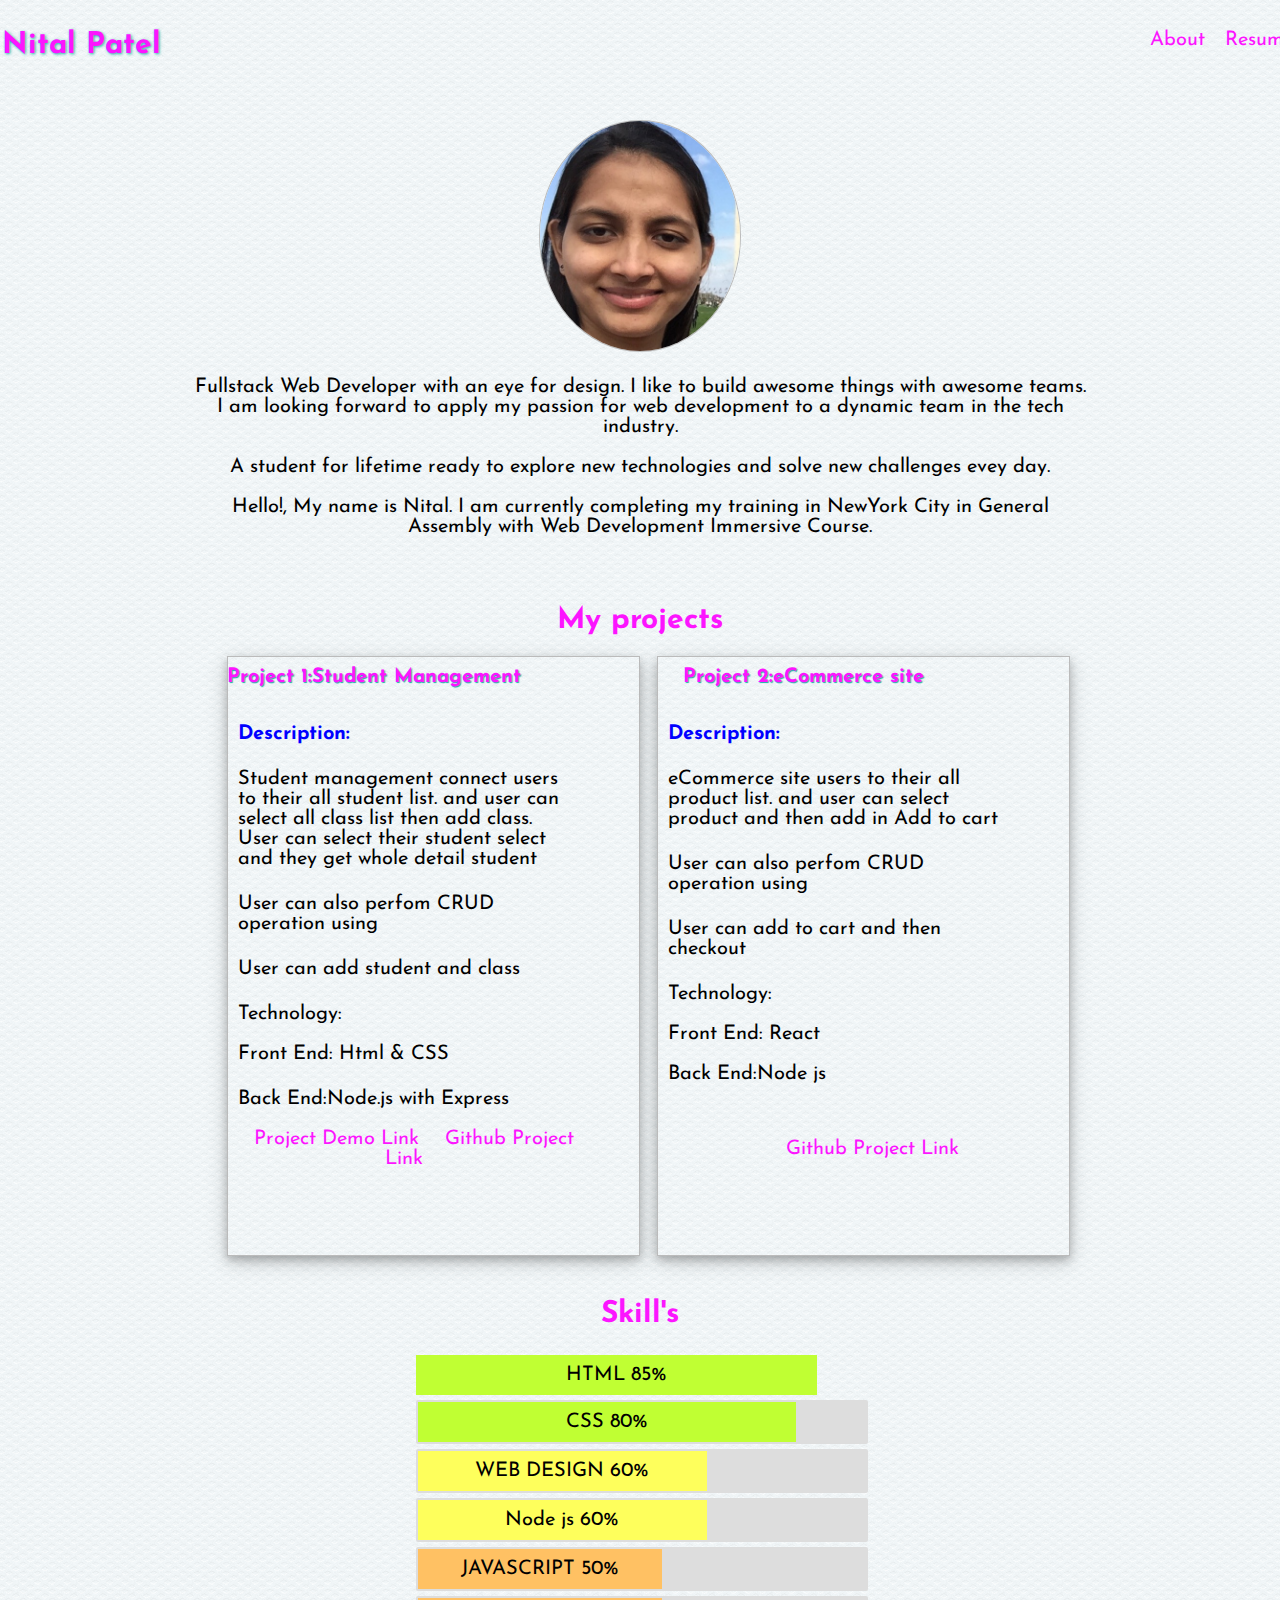
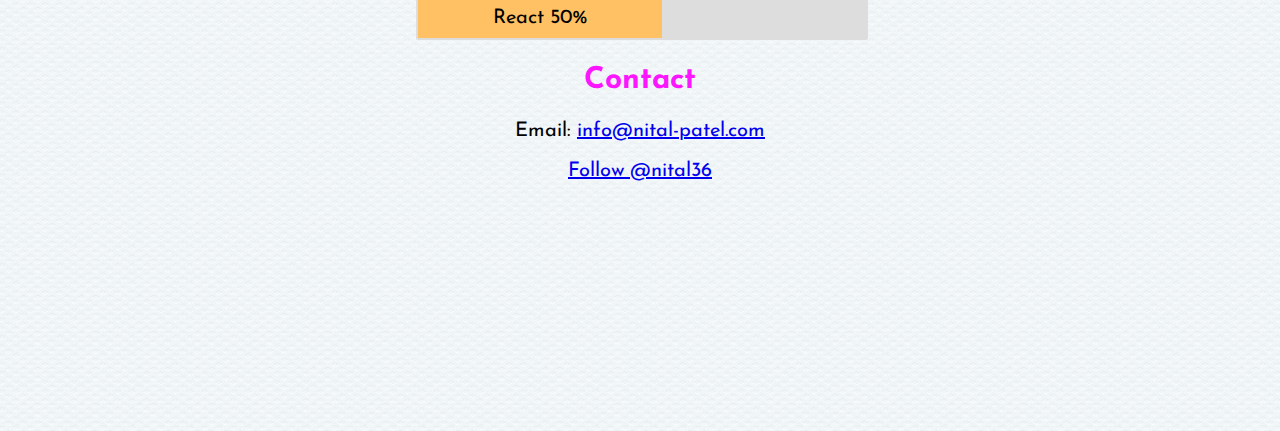
<file: index.html>
<!DOCTYPE html>
<html xmlns="http://www.w3.org/1999/html">
<head>
    <meta charset="UTF-8">
    <title>Nital Patel</title>
    <link href="https://fonts.googleapis.com/css?family=Josefin+Sans" rel="stylesheet">
    <link type="text/css" rel="stylesheet" href="profile.css">
</head>

<body>
<header>
    <div class="first_header">
        <h1>Nital Patel</h1>
    </div>
    <div class="links">
        <ul>
            <li><a href="#general-info">About</a></li>
            <li><a href="https://drive.google.com/open?id=0BzFxFz3txD_SZ0pZc2pQOFJxdW8">Resume</a></li>
            <li><a href="#project_section">Project</a></li>
            <li><a href="#bar-grey">Skills</a></li>
            <li><a href="#contact">Contact</a></li>

        </ul>
    </div>
</header>
<section class="main">
    <div class="pic"><img alt="Nital Patel" src="images/profile-pic.jpeg"/></div>
</section>
<div class="content">
    <section id="general-info">
        <p>Fullstack Web Developer with an eye for design. I like to build awesome things with awesome teams. I am looking forward to apply my passion for web development to a dynamic team in the tech industry.</p>
        <p>A student for lifetime ready to explore new technologies and solve new challenges evey day.</p>
        <p>Hello!, My name is Nital. I am currently completing my training in NewYork City
            in General Assembly with Web Development Immersive Course.</p>
    </section>
    <section id="project_section">
        <h1>My projects</h1>
        <div class="project">
            <h2>Project 1:Student Management
            </h2>
            <div class="p1">
                <h3>Description:</h3>
                <p>Student management connect users to their all student list. and user can select all class list then add class. User can select their student select and they get whole detail student</p>
                <p>User can also perfom CRUD operation using</p>
                <p>User can add student and class</p>
                <div class="tech">
                    <p>Technology:<br />
                        <br />Front End: Html & CSS</p>
                    <p>Back End:Node.js with Express</p>
                </div>
                <div class="link">
                    <a href="https://student-mgmnt.herokuapp.com/">Project Demo Link</a>
                    <a href="https://github.com/nital-patel/student-management">Github Project Link</a>
                </div>
            </div>
        </div>

        <div class="project">
            <h2>Project 2:eCommerce site</h2>
            <div class="p1">
                <h3>Description:</h3>
                <p>eCommerce site users to their all product list. and user can select product and then add in Add to cart</p>
                <p>User can also perfom CRUD operation using</p>
                <p>User can add to cart and then checkout</p>
                <p>Technology:<br />
                    <br />Front End: React<br/>
                <br />Back End:Node js</p>
            </div>
            <div class="link2">
                <a href="https://git.generalassemb.ly/nital-patel/final-project">Github Project Link</a>
            </div>
        </div>

    </section>

    <section class="skills">
        <h2>Skill's</h2>
        <div id="bar-grey">
            <div style="width: 85%" class="skill green">HTML 85%</div>
        </div>
        <div class="bar-grey">
            <div style="width: 80%" class="skill green">CSS 80%</div>
        </div>
        <div  class="bar-grey">
            <div style="width: 60%" class="skill yellow">WEB DESIGN 60%</div>
        </div>
        <div class="bar-grey">
            <div style="width: 60%" class="skill yellow">Node js 60%</div>
        </div>
        <div  class="bar-grey">
            <div style="width: 50%" class="skill orange">JAVASCRIPT 50%</div>
        </div>
        <div class="bar-grey">
            <div style="width: 50%" class="skill orange">React 50%</div>
        </div>

    </section>

    <section class="contact">
        <h2>Contact</h2>
        <div id="contact">
            <span>Email: <a href="mailto:patelnital36@gmail.com">info@nital-patel.com</a></span>
            <br/>
            <br/>
        </div>
        <a class="twitter-follow-button"
           href="https://twitter.com/nital36"
           data-size="large" data-show-count="false">
            Follow @nital36</a>
        <iframe src="https://www.google.com/maps/embed?pb=!1m18!1m12!1m3!1d387142.8404060216!2d-74.2581970980132!3d40.705831585697865!2m3!1f0!2f0!3f0!3m2!1i1024!2i768!4f13.1!3m3!1m2!1s0x89c24fa5d33f083b%3A0xc80b8f06e177fe62!2sNew+York%2C+NY!5e0!3m2!1sen!2sus!4v1499541136057" height="225" frameborder="0" style="border:0; width: 100%; margin-top: 20px"  allowfullscreen></iframe>

    </section>
</div>
<script>window.twttr = (function(d, s, id) {
    var js, fjs = d.getElementsByTagName(s)[0],
        t = window.twttr || {};
    if (d.getElementById(id)) return t;
    js = d.createElement(s);
    js.id = id;
    js.src = "https://platform.twitter.com/widgets.js";
    fjs.parentNode.insertBefore(js, fjs);

    t._e = [];
    t.ready = function(f) {
        t._e.push(f);
    };

    return t;
}(document, "script", "twitter-wjs"));</script>
</body>
</html>
</file>
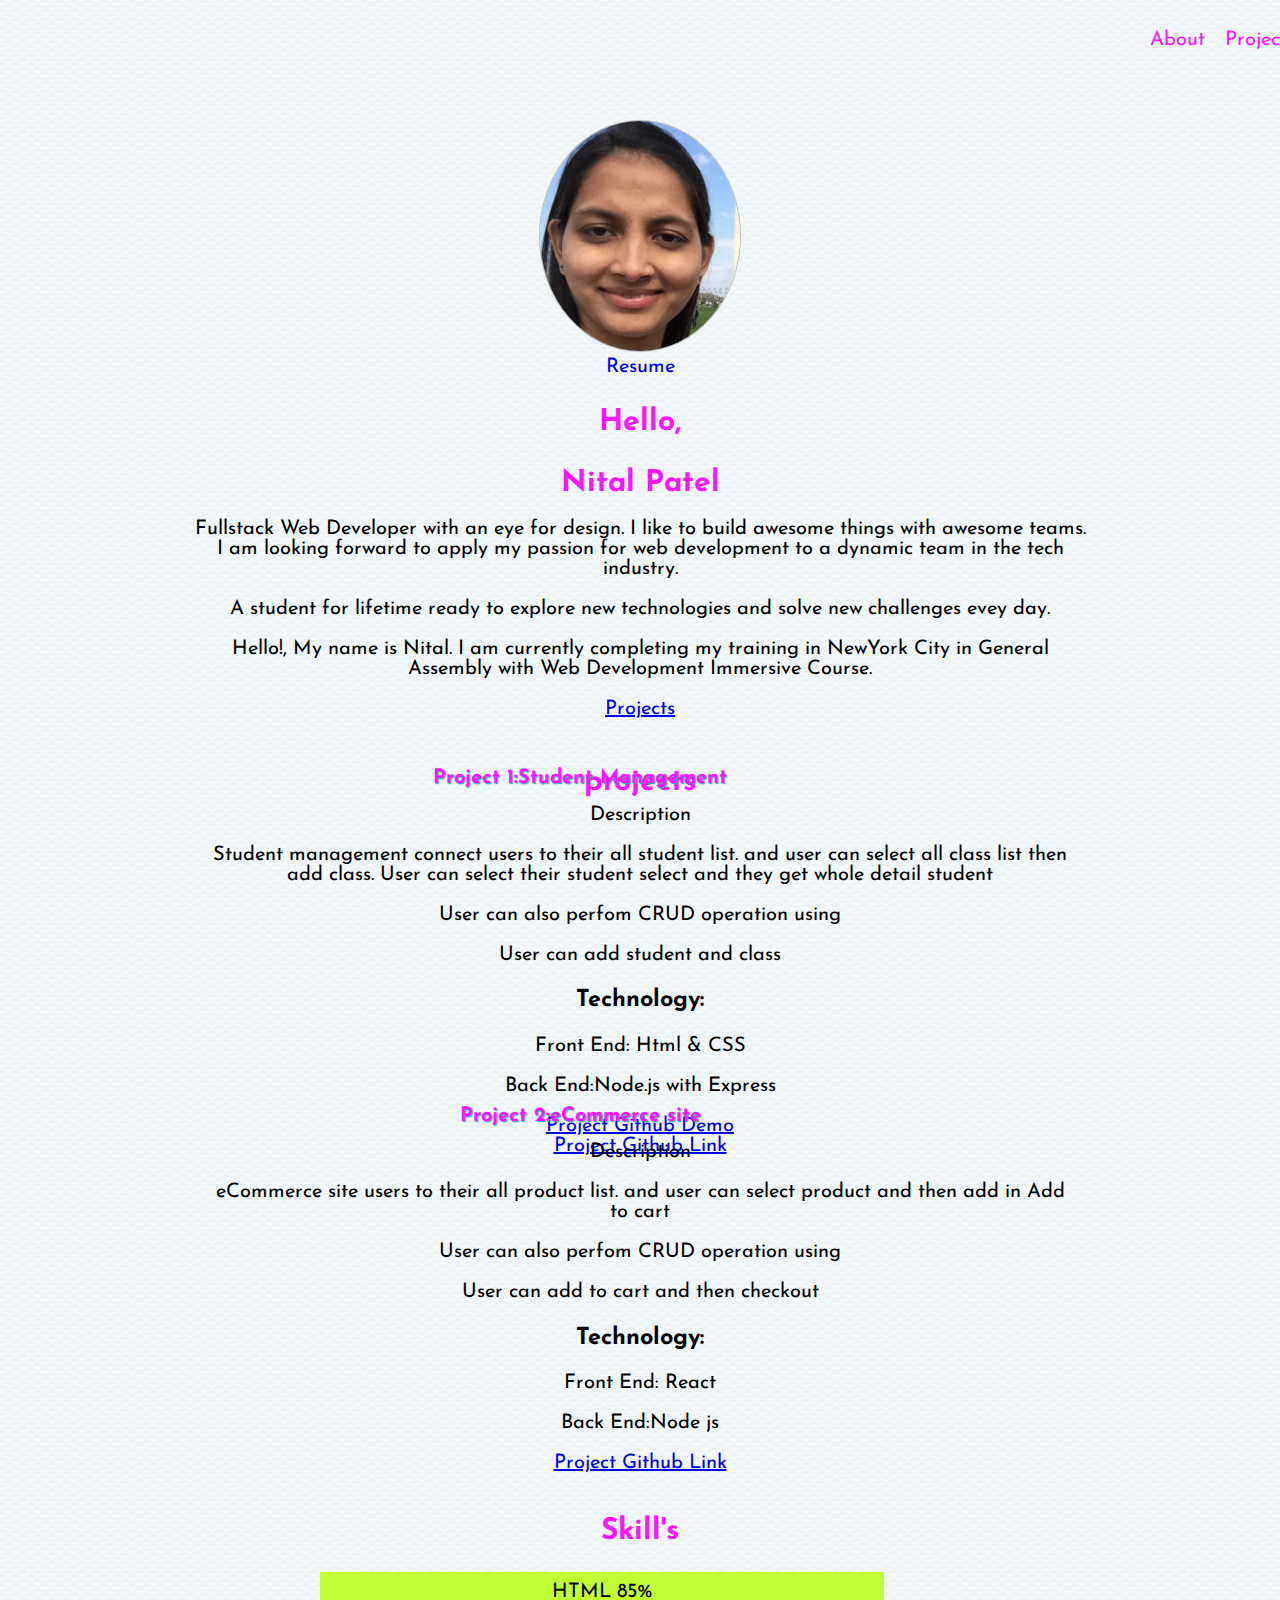
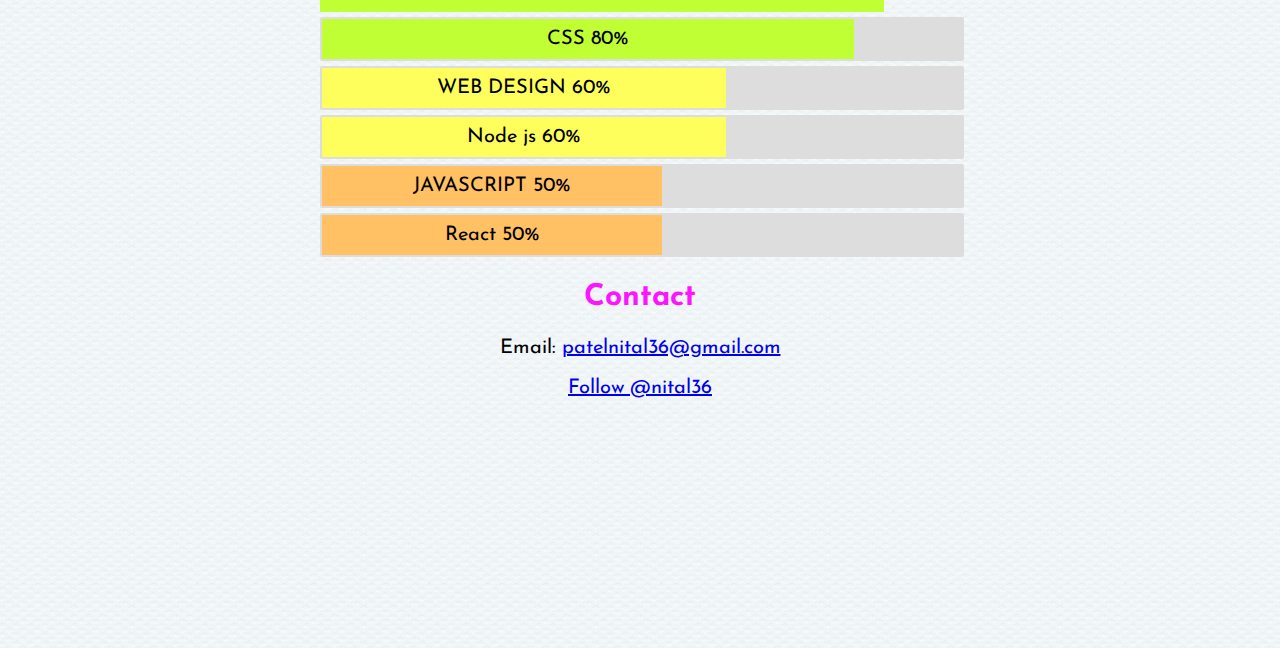
<file: profile.html>
<!DOCTYPE html>
<html xmlns="http://www.w3.org/1999/html">
<head>
    <meta charset="UTF-8">
    <title>Nital Patel</title>
    <link href="https://fonts.googleapis.com/css?family=Josefin+Sans" rel="stylesheet">
    <link type="text/css" rel="stylesheet" href="profile.css">
</head>

<body>
<header>
    <div class="links">
        <ul>
            <li><a href="#general-info">About</a></li>
            <li><a href="#project_section">Project</a></li>
            <li><a href="#bar-grey">Skills</a></li>
            <li><a href="#contact">Contact</a></li>

        </ul>
    </div>
</header>
<section>
<div class="pic"><img alt="Nital Patel" src="images/profile-pic.jpeg"/></div>
    <div id="resume">
        <a href="https://docs.google.com/document/d/1VCwikMcCiNAqBSmkPyWqXgEH0yGglV9hIT5KO4ASJRI/edit">Resume</a>
    </div>
</section>
<div class="content">
    <section id="general-info">
        <h1>Hello,</h1>
        <h1>Nital Patel</h1>
        <p>Fullstack Web Developer with an eye for design. I like to build awesome things with awesome teams. I am looking forward to apply my passion for web development to a dynamic team in the tech industry.</p>
        <p>A student for lifetime ready to explore new technologies and solve new challenges evey day.</p>
        <p>Hello!, My name is Nital. I am currently completing my training in NewYork City
            in General Assembly with Web Development Immersive Course.</p>
    </section>

    <div>
        <a href="#project_section">Projects</a>
    </div>


    <section id="project_section">
        <h1>projects</h1>
        <div>
            <h2>Project 1:Student Management</h2>
            <div>
                <label>Description</label>
                <p>Student management connect users to their all student list. and user can select all class list then add class. User can select their student select and they get whole detail student</p>
                <p>User can also perfom CRUD operation using</p>
                <p>User can add student and class</p>
                <div>
                    <h3>
                        Technology:
                    </h3>
                    <p>Front End: Html & CSS</p>
                    <p>Back End:Node.js with Express</p>
                </div>
                <div>
                    <a href="https://student-mgmnt.herokuapp.com/">Project Github Demo</a>
                </div>
                    <a href="https://git.generalassemb.ly/nital-patel/project2-Student-Management">Project Github Link</a>
                </div>

            </div>
        <div>
            <h2>Project 2:eCommerce site</h2>
            <div>
                <label>Description</label>
                <p>eCommerce site users to their all product list. and user can select product and then add in Add to cart</p>
                <p>User can also perfom CRUD operation using</p>
                <p>User can add to cart and then checkout</p>
                <div>
                    <h3>
                        Technology:
                    </h3>
                    <p>Front End: React</p>
                    <p>Back End:Node js</p>
                </div>
                <div>
                    <a href="https://git.generalassemb.ly/nital-patel/final-project">Project Github Link</a>
                </div>

            </div>
        </div>
        </section>
    </div>
    <section class="skills">
        <h2>Skill's</h2>
        <div id="bar-grey">
            <div style="width: 85%" class="skill green">HTML 85%</div>
        </div>
        <div class="bar-grey">
            <div style="width: 80%" class="skill green">CSS 80%</div>
        </div>
        <div  class="bar-grey">
            <div style="width: 60%" class="skill yellow">WEB DESIGN 60%</div>
        </div>
        <div class="bar-grey">
            <div style="width: 60%" class="skill yellow">Node js 60%</div>
        </div>
        <div  class="bar-grey">
            <div style="width: 50%" class="skill orange">JAVASCRIPT 50%</div>
        </div>
        <div class="bar-grey">
            <div style="width: 50%" class="skill orange">React 50%</div>
        </div>

    </section>

    <section class="contact">
        <h2>Contact</h2>
        <div id="contact">
            <span>Email: <a href="mailto:patelnital36@gmail.com">patelnital36@gmail.com</a></span>
            <br/>
            <br/>
        </div>
        <a class="twitter-follow-button"
           href="https://twitter.com/nital36"
           data-size="large" data-show-count="false">
            Follow @nital36</a>
        <iframe src="https://www.google.com/maps/embed?pb=!1m18!1m12!1m3!1d387142.8404060216!2d-74.2581970980132!3d40.705831585697865!2m3!1f0!2f0!3f0!3m2!1i1024!2i768!4f13.1!3m3!1m2!1s0x89c24fa5d33f083b%3A0xc80b8f06e177fe62!2sNew+York%2C+NY!5e0!3m2!1sen!2sus!4v1499541136057" height="225" frameborder="0" style="border:0; width: 100%; margin-top: 20px"  allowfullscreen></iframe>

    </section>
</div>
<script>window.twttr = (function(d, s, id) {
    var js, fjs = d.getElementsByTagName(s)[0],
        t = window.twttr || {};
    if (d.getElementById(id)) return t;
    js = d.createElement(s);
    js.id = id;
    js.src = "https://platform.twitter.com/widgets.js";
    fjs.parentNode.insertBefore(js, fjs);

    t._e = [];
    t.ready = function(f) {
        t._e.push(f);
    };

    return t;
}(document, "script", "twitter-wjs"));</script>
</body>
</html>
</file>
<file: profile.css>
body {
    text-align: center;
    background-image: url('images/polaroid.png');
    font-family: 'Josefin Sans', sans-serif;;
    padding: 0;
    margin: 0;
    font-size: 20px;
}
.pic img {
    border: 1px solid #bbbbbb;
    width: 200px;
    margin: 0 auto;
    border-radius: 50%;
    margin-top: 20px;
}
.content {
    width: 70%;
    margin: 0 auto;

}
.first_header{
    float: left;
    text-shadow: 1px 1px 3px #1aafa3;
    margin-left: 2px;
}
header{
    height: 100px;

}
.links{
    position: absolute;
    left: 1100px;
    top: 0px;
}
.links ul{
    list-style: none;
    display: inline-flex;
    text-align: center;

}
.links li{
    font-size: 20px;
    padding: 10px;
}
.links a{
    text-decoration: none;
    color: #fc15ff;

}
.links a:hover{
    cursor: pointer;
    color: blue;
}
.main{

}
#resume{
    text-align: center;

}
#resume a{
    text-decoration: none;
}
#resume a:hover{
    cursor: pointer;
    color: #fc15ff;

}
#project_section{
    padding: 2%;
    display: inline-block;
}

#project_section h2{
    text-shadow: 1px 1px 1px #1aafa3;
    font-size: 20px;
    margin-top: -50px;
    margin-left: -120px;

}
.project{
    border: 1px solid #bbbbbb;
    width: 48%;
    height: 600px;
    position: relative;
    padding: 60px;
    box-sizing: border-box;
    margin-left: 2%;
    display: inline-block;
    float: left;
    box-shadow: 0 4px 8px 0 rgba(0, 0, 0, 0.2), 0 6px 20px 0 rgba(0, 0, 0, 0.19);
}

.p1 h3{
    font-size: 20px;
    margin-left: -50px;
    float: left;
    color: blue;
}
.p1 p{
    float: left;
    text-align: initial;
    margin-left: -50px;
    font-size: 20px;
    padding: 0px;
    margin-top: 5px;
}
.link{
    font-size: 20px;
    margin-left: -50px;
    float: left;
}
.link a{
    text-decoration: none;
    margin: 10px;
    color: #fc15ff;
    text-align: center;
    margin-left: 10px;

}
.link a:hover{
    cursor: pointer;
    color: blue;
}
.link2 {
    font-size: 20px;
    margin-left: -50px;
    float: left;
}
.link2 a{
    text-decoration: none;
    float: left;
    margin: 10px;
    color: #fc15ff;
    margin-top: 160px;
}
.link2 a:hover{
    cursor: pointer;
    color: blue;
}
.green {
    background-color: #c0ff33;
}

.yellow {
    background-color: #feff5c;
}

.orange{
    background-color: #ffc163;
}

.red {
    background-color: 	#fb4b4b;

}

h1 {
    margin-top: 30px;
    color: #fc15ff;
    font-size: 30px;
}
h2 {
    color: #fc15ff;
    font-size: 30px;
}
.bar-grey {
    width: 100%;
    background-color: #ddd;
    padding: 2px;
    border-radius: 2px;
    margin: 5px 0;
}

.skills {
    width: 50%;
    margin: 0 auto;
}

.skill {
    border: 0px solid #bbbbbb;
    padding: 10px;
    width: 85%;
}
@media (max-width: 700px) {
    .content {
        width: 100%;
    }
    .skills {
        width: 100%;
    }
    #project_section {
        width: 100%;
    }
    .project{
        width: 100%;
    }

}
</file>
